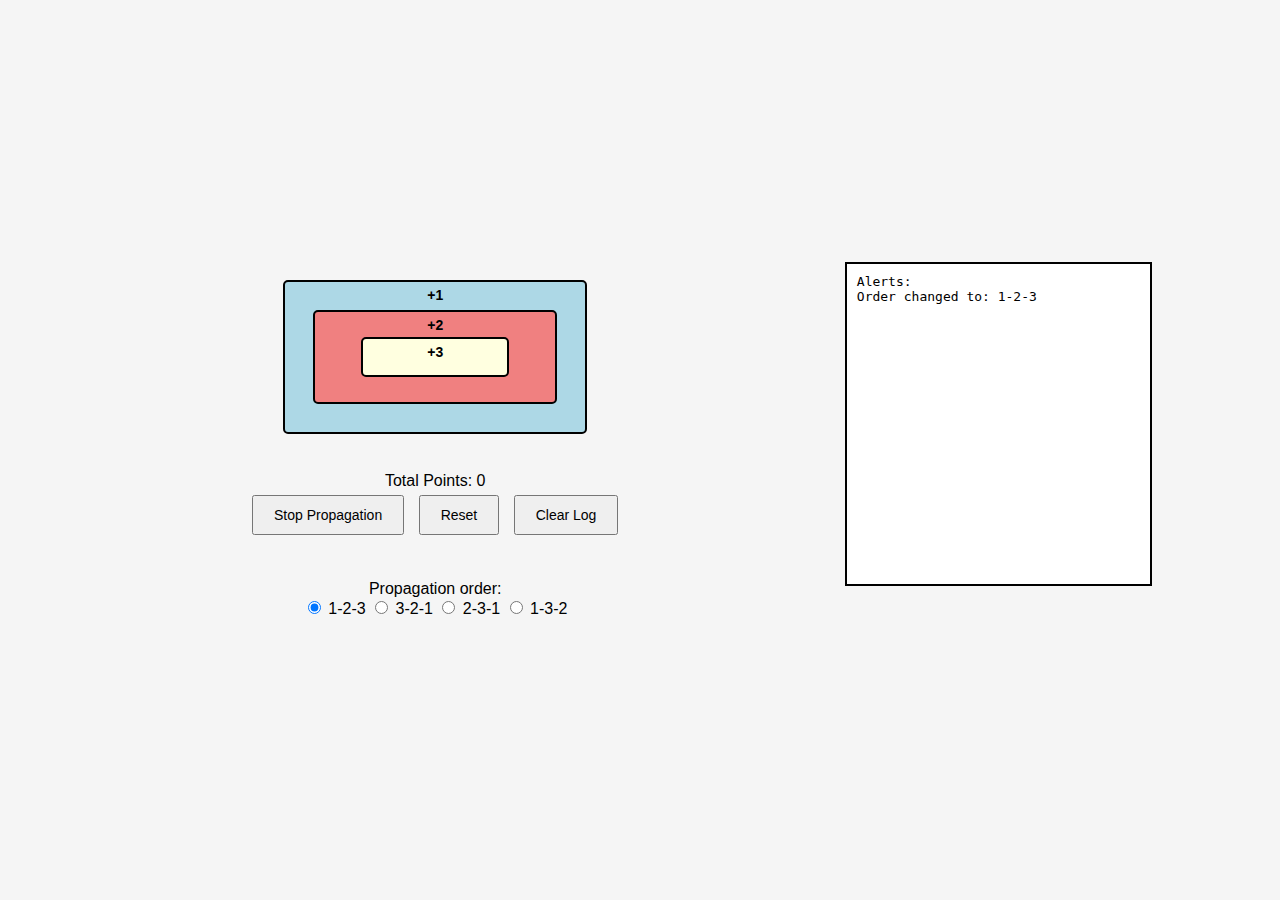
<file: zad1/index.html>
<!DOCTYPE html>
<html lang="en">
<head>
    <meta charset="UTF-8">
    <meta name="viewport" content="width=device-width, initial-scale=1.0">
    <title>Interactive App</title>
    <link rel="stylesheet" href="styles.css">
</head>
<body>
    <div class="app">
        <div class="main">
            <div class="container">
                <div id="blue" class="box blue" data-value="1">
                    <div class="label">+1</div>
                    <div id="red" class="box red" data-value="2">
                        <div class="label">+2</div>
                        <div id="yellow" class="box yellow" data-value="3">
                            <div class="label">+3</div>
                        </div>
                    </div>
                </div>
            </div>
            <div class="controls">
                <button id="togglePropagation">Stop Propagation</button>
                <button id="reset">Reset</button>
                <button id="clearLog">Clear Log</button>
            </div>
            <div id="order-controls" class="order-controls hidden">
                <div>Propagation order:</div>
                <label><input type="radio" name="order" value="1-2-3" checked> 1-2-3</label>
                <label><input type="radio" name="order" value="3-2-1"> 3-2-1</label>
                <label><input type="radio" name="order" value="2-3-1"> 2-3-1</label>
                <label><input type="radio" name="order" value="1-3-2"> 1-3-2</label>
            </div>
        </div>
        <div class="log-container">
            <div id="log" class="log">
                Alerts:
            </div>
        </div>
    </div>
    <script src="zad1.js"></script>
</body>
</html>
</file>
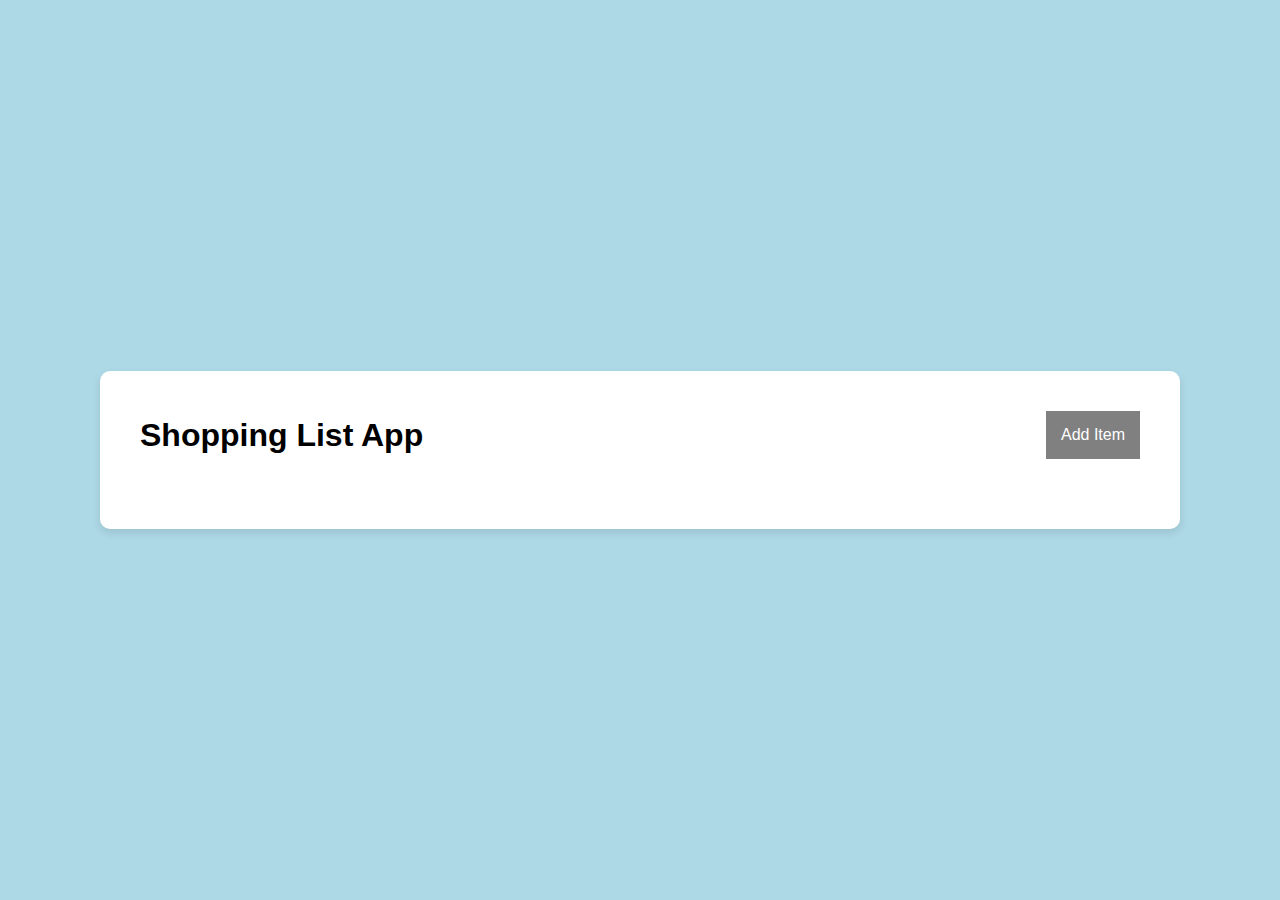
<file: zad2/index.html>
<!DOCTYPE html>
<html lang="en">
<head>
    <meta charset="UTF-8">
    <meta name="viewport" content="width=device-width, initial-scale=1.0">
    <title>Shopping List App</title>
    <link rel="stylesheet" href="styles.css">
</head>
<body>
    <div class="container">
        <div class="header">
            <h1>Shopping List App</h1>
            <button id="add-item-btn">Add Item</button>
        </div>

        <div id="add-item-form">
            <button id="cancel-btn">Cancel</button>
            <div>
                <input type="text" id="item-input" placeholder="Enter item name">
                <input type="checkbox" id="high-priority">
                <label for="high-priority" class="high-priority-label">High Priority</label>
                <button id="save-item-btn">Save Item</button>
            </div>
        </div>

        <ul id="shopping-list"></ul>
    </div>

    <script src="zad2.js"></script>
</body>
</html>
</file>
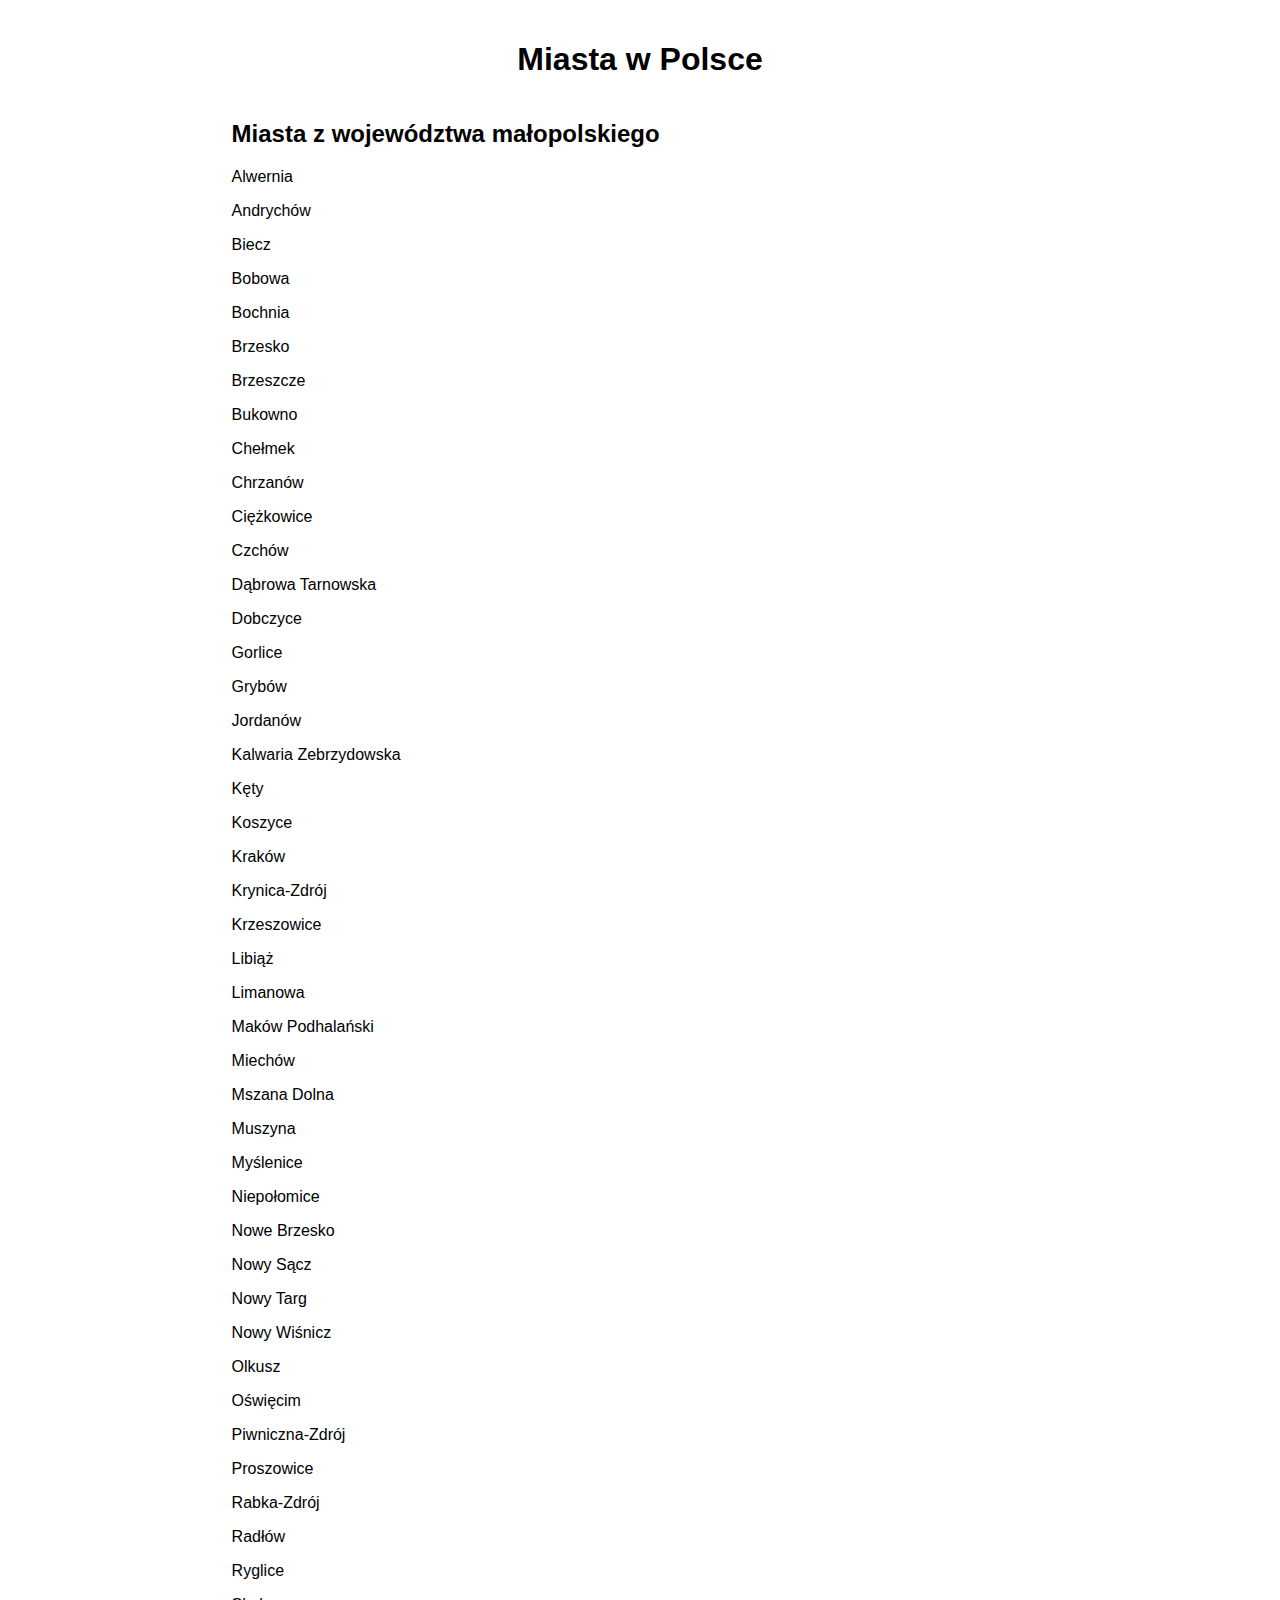
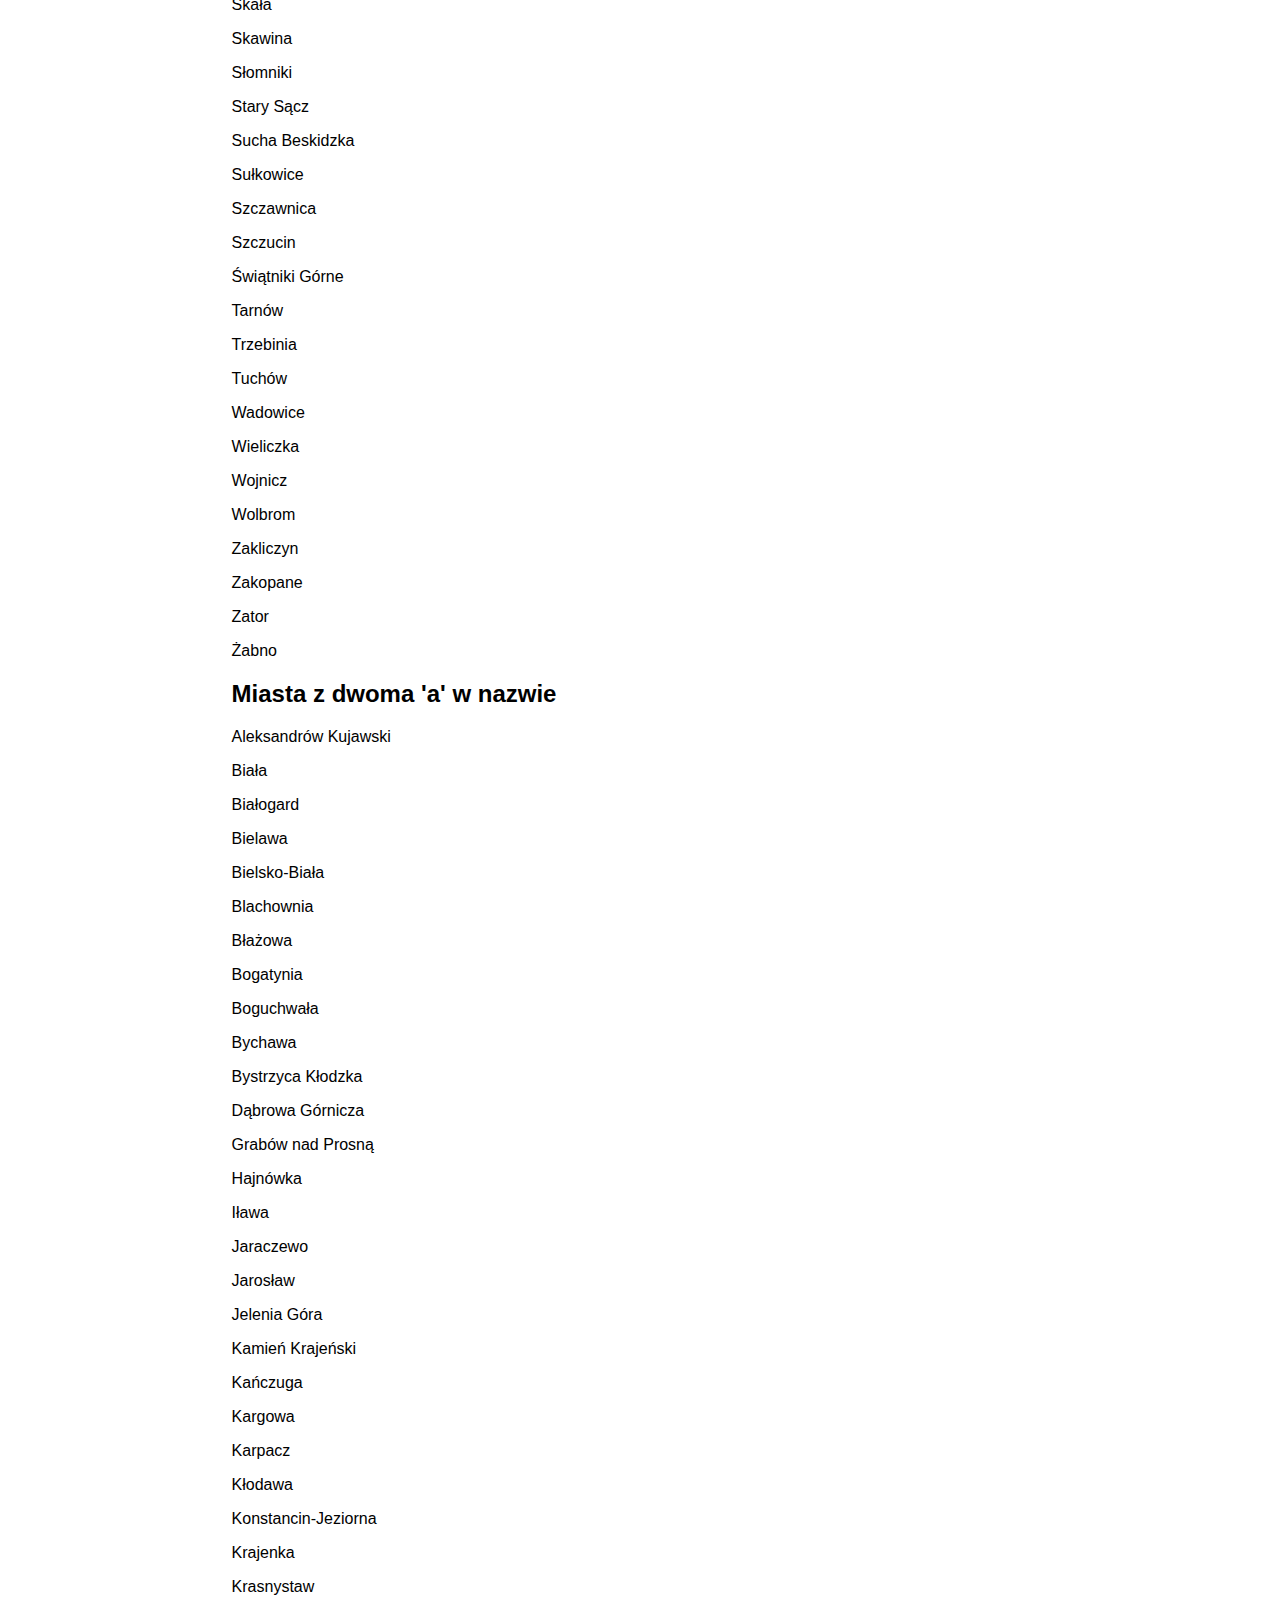
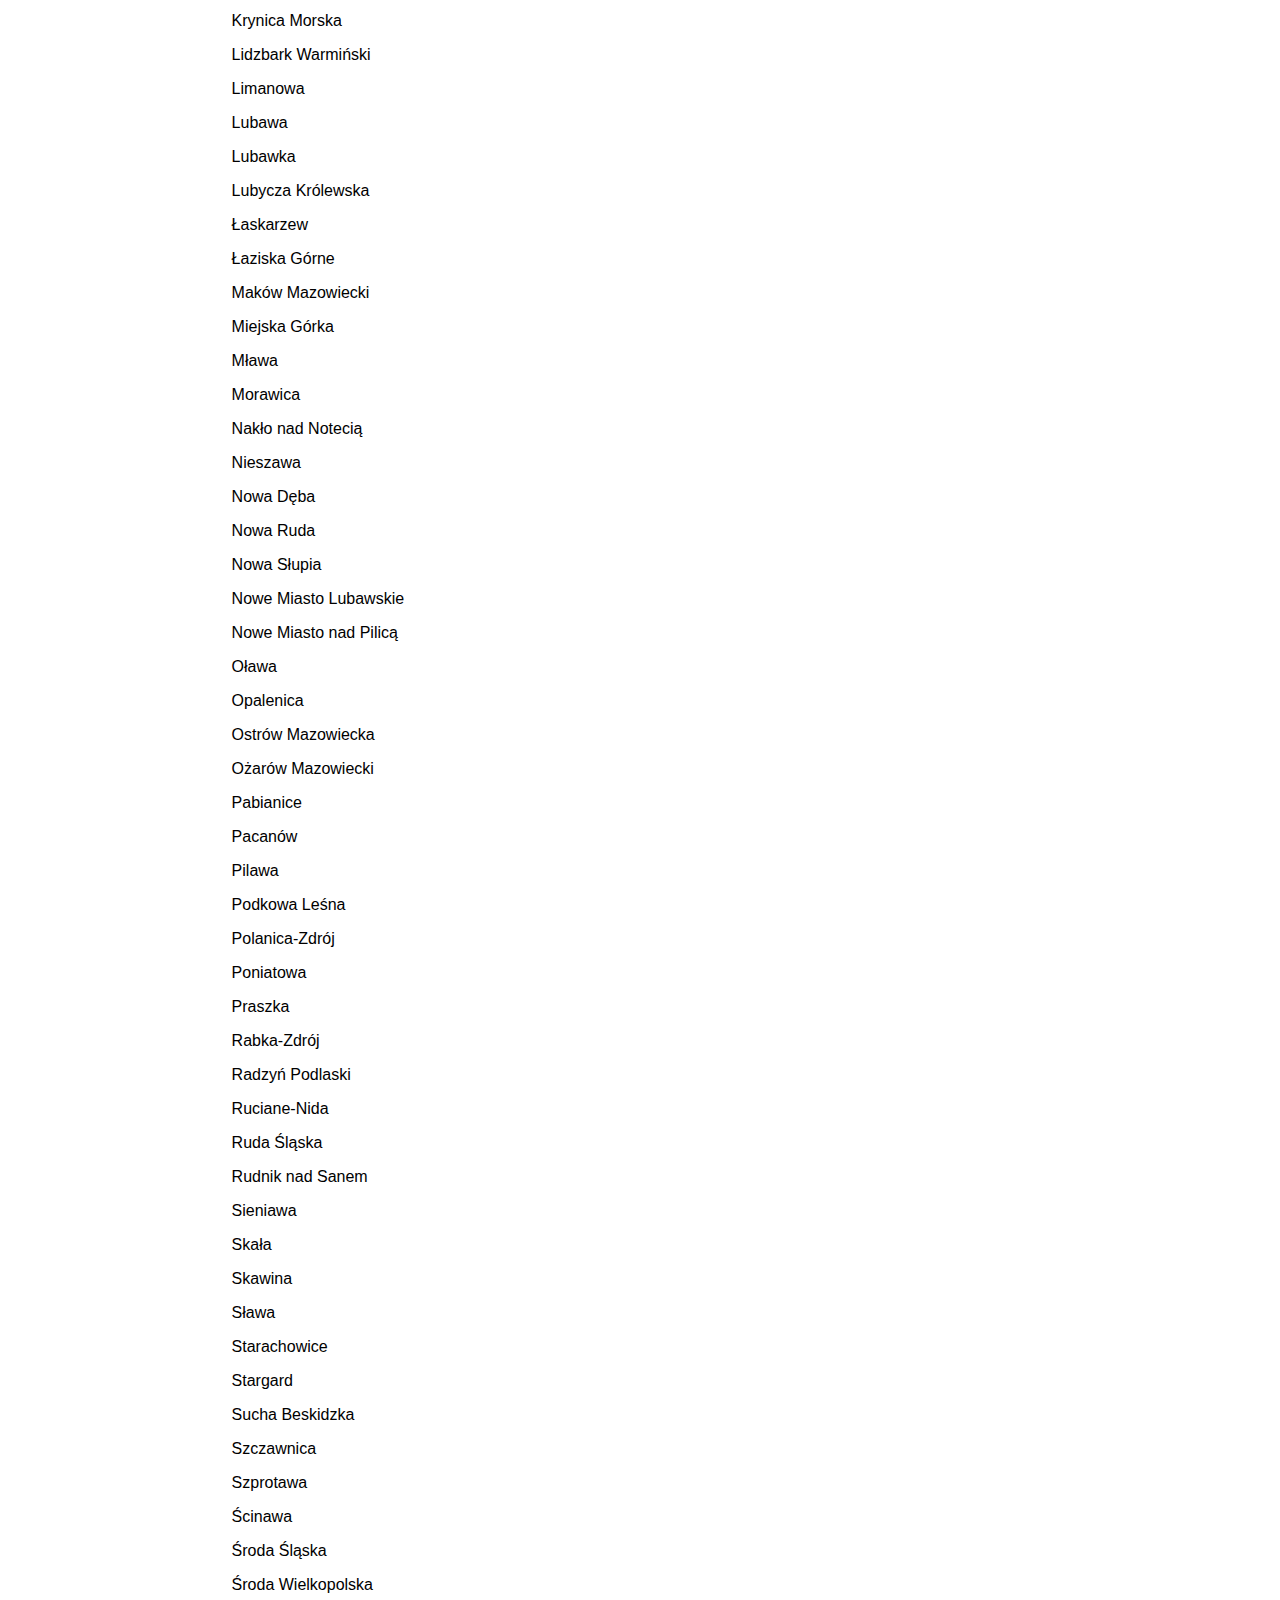
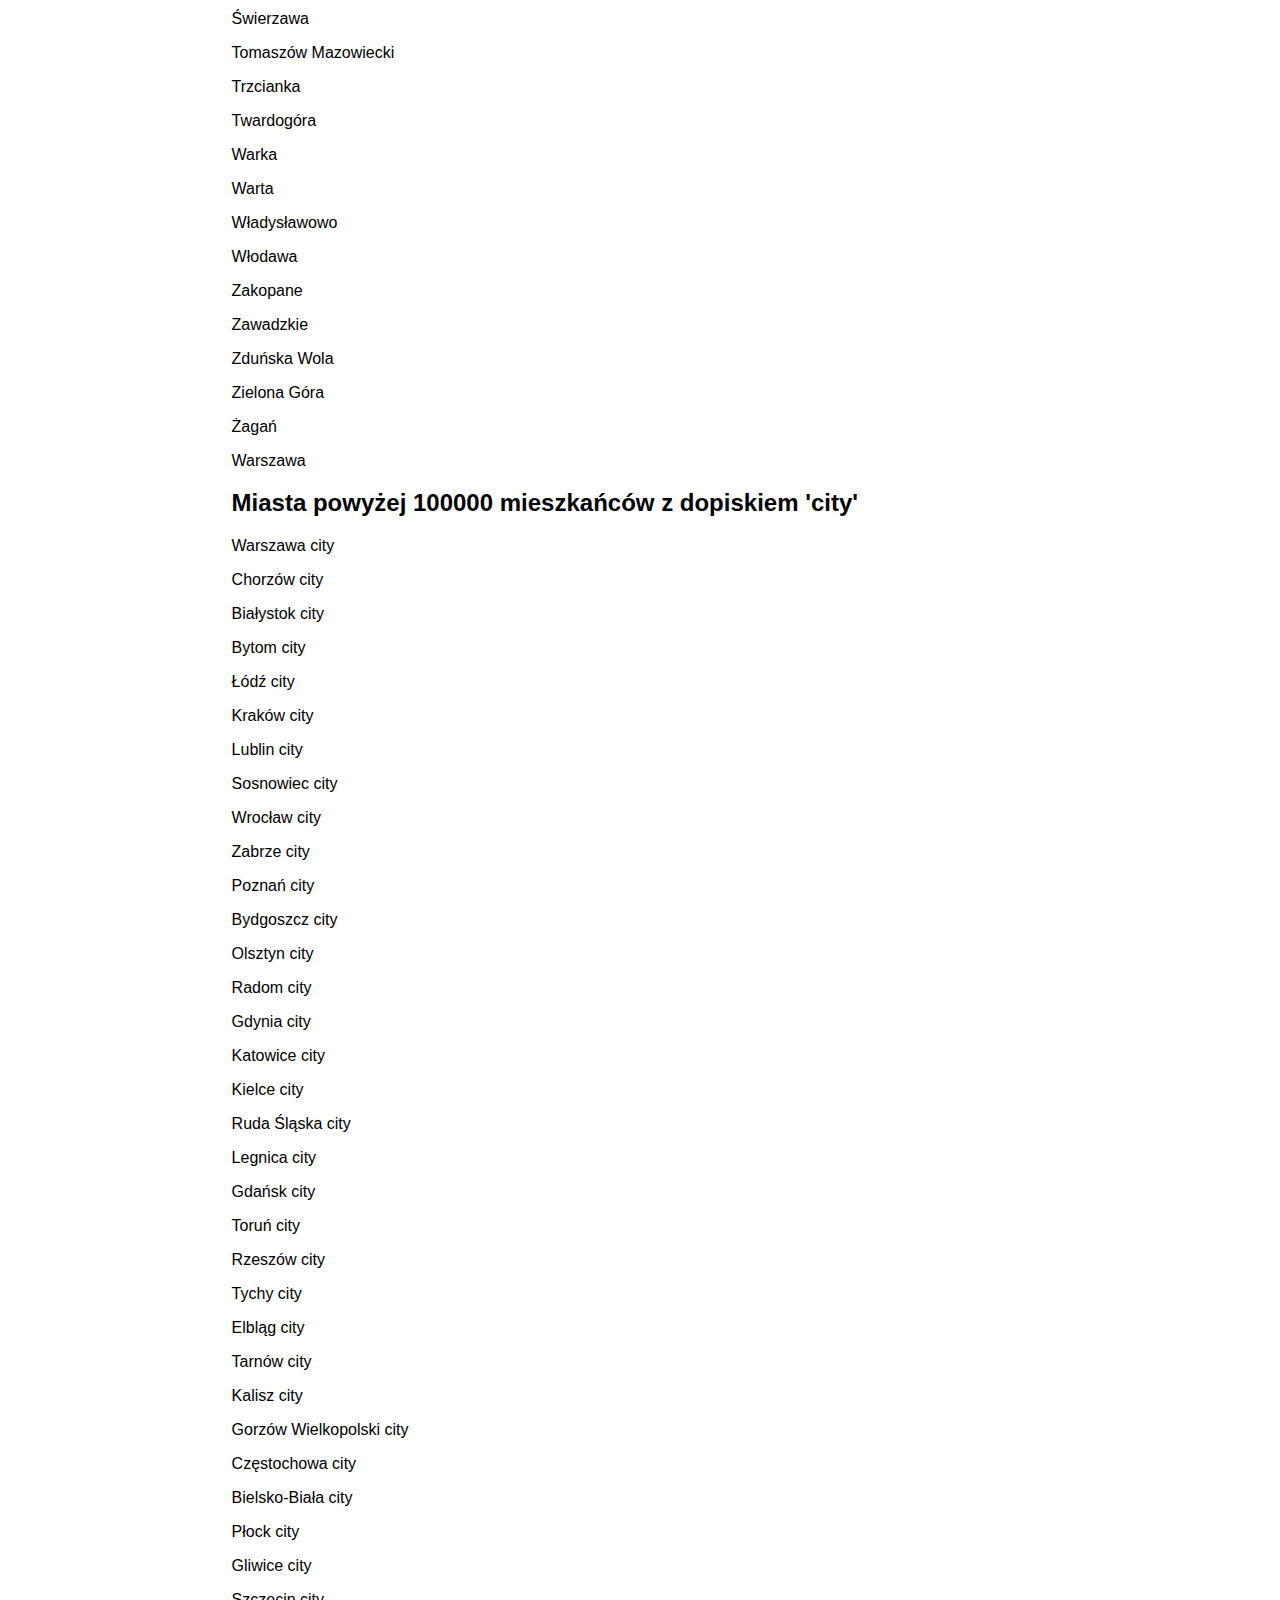
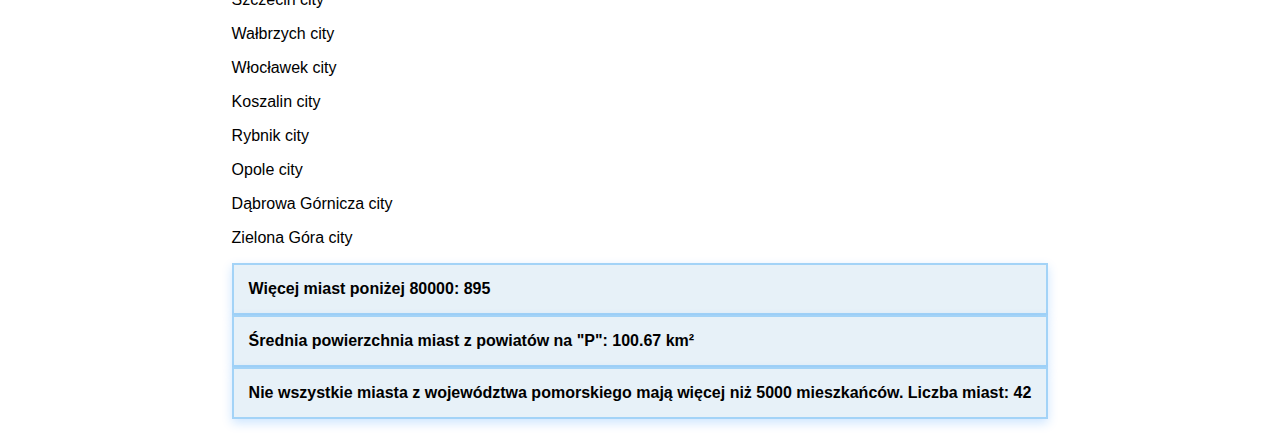
<file: zad3/index.html>
<!DOCTYPE html>
<html lang="pl">
<head>
    <meta charset="UTF-8">
    <meta name="viewport" content="width=device-width, initial-scale=1.0">
    <title>Miasta Polski</title>
    <link rel="stylesheet" href="styles.css">
</head>
<body>

    <h1>Miasta w Polsce</h1>

    <!-- Kontener na wszystkie sekcje wyników -->
    <div class="container">
        <section id="malopolskie">
            <h2>Miasta z województwa małopolskiego</h2>
        </section>

        <section id="twoA">
            <h2>Miasta z dwoma 'a' w nazwie</h2>
        </section>

        <section id="fifthCity">
            <h2>Piąte miasto pod względem gęstości zaludnienia</h2>
        </section>

        <section id="above100000">
            <h2>Miasta powyżej 100000 mieszkańców z dopiskiem 'city'</h2>
        </section>

        <section id="aboveBelow80000">
            <h2>Miasta powyżej i poniżej 80000 mieszkańców</h2>
        </section>

        <section id="averageArea">
            <h2>Średnia powierzchnia miast z powiatów zaczynających się na literę "P"</h2>
        </section>

        <section id="pomorskie">
            <h2>Miasta z województwa pomorskiego większe niż 5000 osób</h2>
        </section>
    </div>

    <script src="zad3.js"></script>
</body>
</html>
</file>
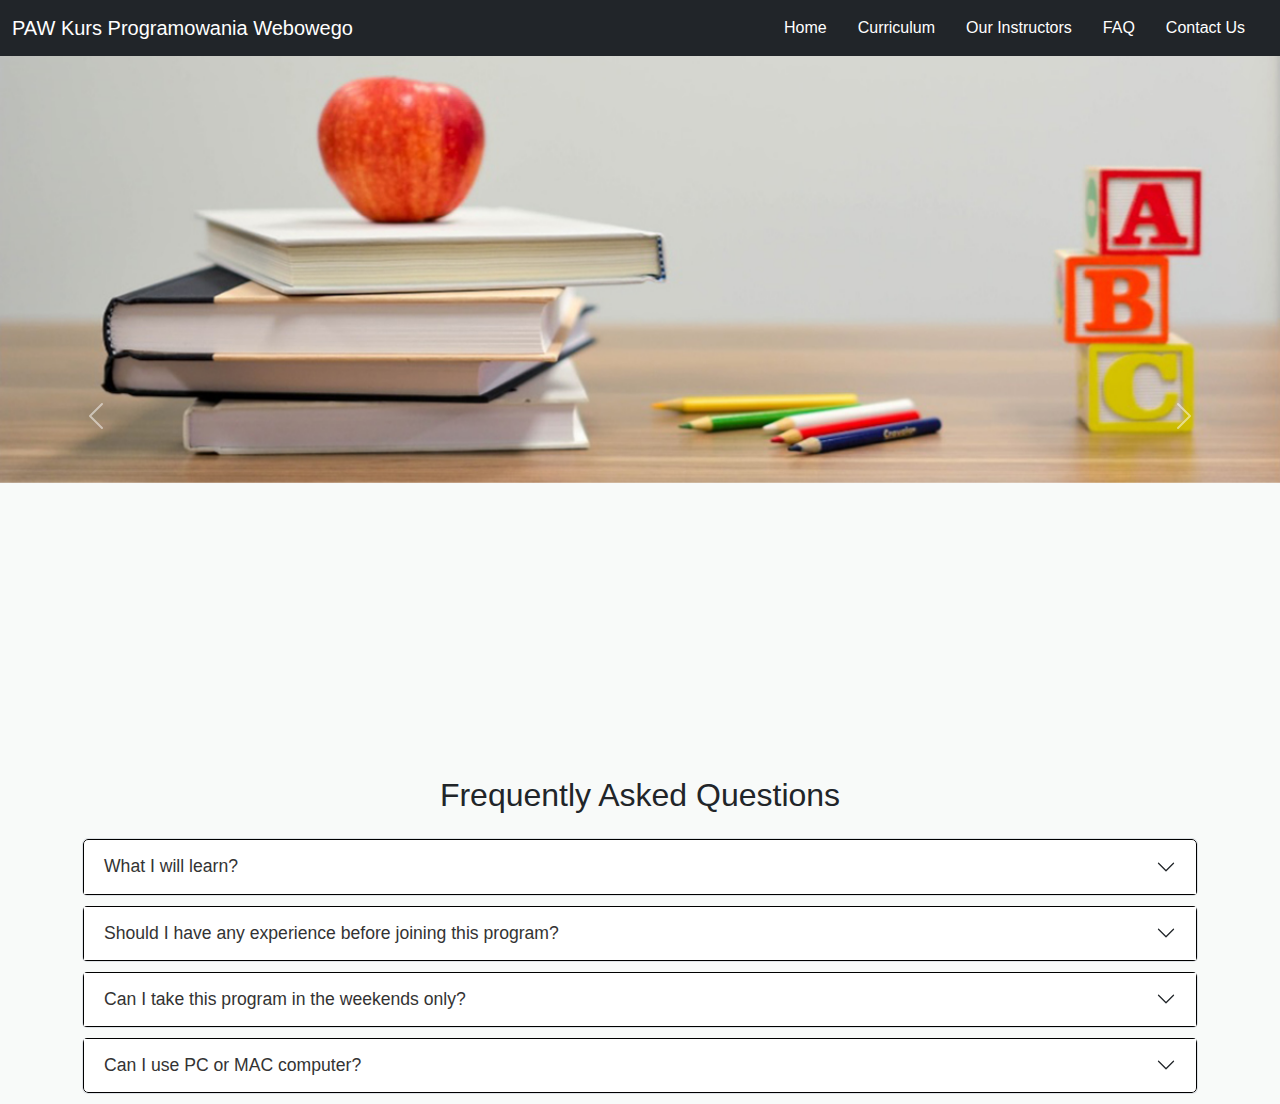
<file: zad5/index.html>
<!DOCTYPE html>
<html lang="pl">

<head>
    <meta charset="UTF-8">
    <meta name="viewport" content="width=device-width, initial-scale=1.0">
    <title>PAW Kurs Programowania Webowego</title>
    <link href="https://cdn.jsdelivr.net/npm/bootstrap@5.3.0-alpha1/dist/css/bootstrap.min.css" rel="stylesheet">
    <link rel="stylesheet" href="styles.css">
</head>

<body>
    <!-- Nagłówek z menu -->
    <nav class="navbar navbar-expand-lg navbar-dark bg-dark">
        <div class="container-fluid">
            <a class="navbar-brand" href="#">PAW Kurs Programowania Webowego</a>
            <button class="navbar-toggler" type="button" data-bs-toggle="collapse" data-bs-target="#navbarNav"
                aria-controls="navbarNav" aria-expanded="false" aria-label="Toggle navigation">
                <span class="navbar-toggler-icon"></span>
            </button>
            <div class="collapse navbar-collapse" id="navbarNav">
                <ul class="navbar-nav ms-auto">
                    <li class="nav-item"><a class="nav-link" href="#">Home</a></li>
                    <li class="nav-item"><a class="nav-link" href="#">Curriculum</a></li>
                    <li class="nav-item"><a class="nav-link" href="#">Our Instructors</a></li>
                    <li class="nav-item"><a class="nav-link" href="#">FAQ</a></li>
                    <li class="nav-item"><a class="nav-link" href="#">Contact Us</a></li>
                </ul>
            </div>
        </div>
    </nav>
    <!-- Karuzela (slider) widoczna tylko na dużych ekranach -->
    <div id="carouselExample" class="carousel slide" data-bs-ride="carousel">
        <div class="carousel-inner">
            <div class="carousel-item active">
                <img src="carousel1.jpg" class="d-block w-100 img-fluid" alt="Slide 1">
            </div>
            <div class="carousel-item">
                <img src="carousel2.jpg" class="d-block w-100 img-fluid" alt="Slide 2">
            </div>
            <div class="carousel-item">
                <img src="carousel4.jpg" class="d-block w-100 img-fluid" alt="Slide 3">
            </div>
            <div class="carousel-item">
                <img src="carousel5.jpg" class="d-block w-100 img-fluid" alt="Slide 4">
            </div>
        </div>
        <button class="carousel-control-prev" type="button" data-bs-target="#carouselExample" data-bs-slide="prev">
            <span class="carousel-control-prev-icon" aria-hidden="true"></span>
            <span class="visually-hidden">Previous</span>
        </button>
        <button class="carousel-control-next" type="button" data-bs-target="#carouselExample" data-bs-slide="next">
            <span class="carousel-control-next-icon" aria-hidden="true"></span>
            <span class="visually-hidden">Next</span>
        </button>
    </div>

    <!-- Sekcja FAQ -->
    <div class="container mt-5" id="faq-section">
        <div class="accordion" id="accordionFAQ">
            <h2 class="text-center mb-4">Frequently Asked Questions</h2>
            <div class="accordion-item">
                <h2 class="accordion-header" id="headingOne">
                    <button class="accordion-button collapsed" type="button" data-bs-toggle="collapse"
                        data-bs-target="#collapseOne" aria-expanded="false" aria-controls="collapseOne">
                        What I will learn?
                    </button>
                </h2>
                <div id="collapseOne" class="accordion-collapse collapse" aria-labelledby="headingOne"
                    data-bs-parent="#accordionFAQ">
                    <div class="accordion-body">
                        You will learn how to build modern web applications, including HTML, CSS, JavaScript, and
                        backend technologies.
                    </div>
                </div>
            </div>
            <div class="accordion-item">
                <h2 class="accordion-header" id="headingTwo">
                    <button class="accordion-button collapsed" type="button" data-bs-toggle="collapse"
                        data-bs-target="#collapseTwo" aria-expanded="false" aria-controls="collapseTwo">
                        Should I have any experience before joining this program?
                    </button>
                </h2>
                <div id="collapseTwo" class="accordion-collapse collapse" aria-labelledby="headingTwo"
                    data-bs-parent="#accordionFAQ">
                    <div class="accordion-body">
                        No prior experience is required. We will start from the basics and gradually move to more
                        advanced topics.
                    </div>
                </div>
            </div>
            <div class="accordion-item">
                <h2 class="accordion-header" id="headingThree">
                    <button class="accordion-button collapsed" type="button" data-bs-toggle="collapse"
                        data-bs-target="#collapseThree" aria-expanded="false" aria-controls="collapseThree">
                        Can I take this program in the weekends only?
                    </button>
                </h2>
                <div id="collapseThree" class="accordion-collapse collapse" aria-labelledby="headingThree"
                    data-bs-parent="#accordionFAQ">
                    <div class="accordion-body">
                        Yes, this program is flexible, and you can take the classes during the weekends.
                    </div>
                </div>
            </div>
            <div class="accordion-item">
                <h2 class="accordion-header" id="headingFour">
                    <button class="accordion-button collapsed" type="button" data-bs-toggle="collapse"
                        data-bs-target="#collapseFour" aria-expanded="false" aria-controls="collapseFour">
                        Can I use PC or MAC computer?
                    </button>
                </h2>
                <div id="collapseFour" class="accordion-collapse collapse" aria-labelledby="headingFour"
                    data-bs-parent="#accordionFAQ">
                    <div class="accordion-body">
                        Both PC and MAC computers are suitable for this program.
                    </div>
                </div>
            </div>
        </div>
    </div>

    <script src="https://cdn.jsdelivr.net/npm/@popperjs/core@2.11.6/dist/umd/popper.min.js"></script>
    <script src="https://cdn.jsdelivr.net/npm/bootstrap@5.3.0-alpha1/dist/js/bootstrap.min.js"></script>
</body>

</html>
</file>
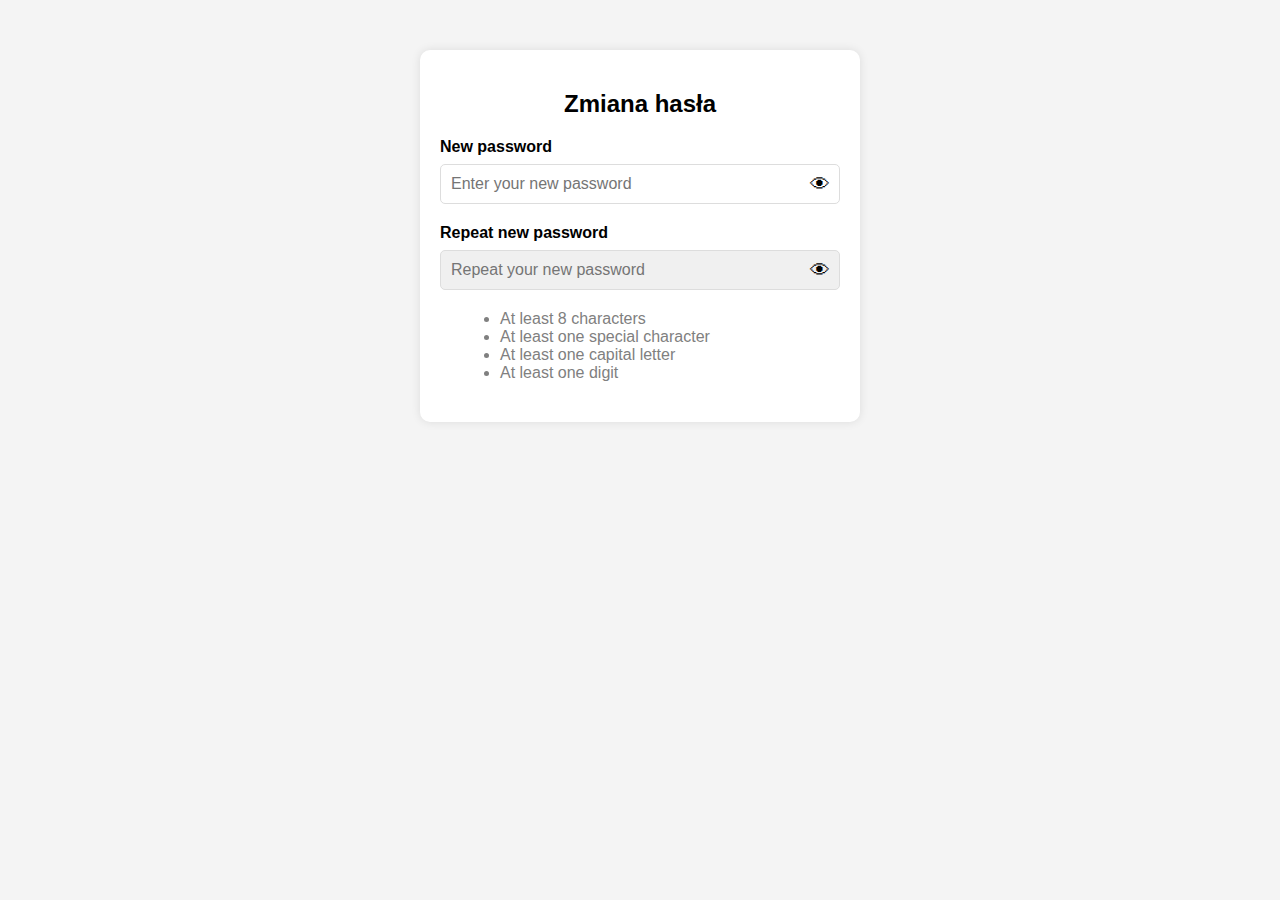
<file: zad6/index.html>
<!DOCTYPE html>
<html lang="pl">
<head>
    <meta charset="UTF-8">
    <meta name="viewport" content="width=device-width, initial-scale=1.0">
    <title>Formularz zmiany hasła</title>
    <link rel="stylesheet" href="styles.css">
</head>
<body>

    <div class="container">
        <h2>Zmiana hasła</h2>
        
        <label for="new-password">New password</label>
        <div class="password-container">
            <input type="password" id="new-password" placeholder="Enter your new password">
            <span id="eye-icon" class="eye-icon">&#128065;</span>
        </div>
        
        <label for="repeat-password">Repeat new password</label>
        <div class="password-container">
            <input type="password" id="repeat-password" placeholder="Repeat your new password" disabled>
            <span id="eye-icon-repeat" class="eye-icon">&#128065;</span>
        </div>

        <div id="password-requirements">
            <ul>
                <li id="min-length" class="requirement">At least 8 characters</li>
                <li id="special-char" class="requirement">At least one special character</li>
                <li id="capital-letter" class="requirement">At least one capital letter</li>
                <li id="digit" class="requirement">At least one digit</li>
            </ul>
        </div>

        <p id="error-message" style="color: red; display: none;">Hasła nie są zgodne!</p>
    </div>

    <script src="zad6.js"></script>
</body>
</html>
</file>
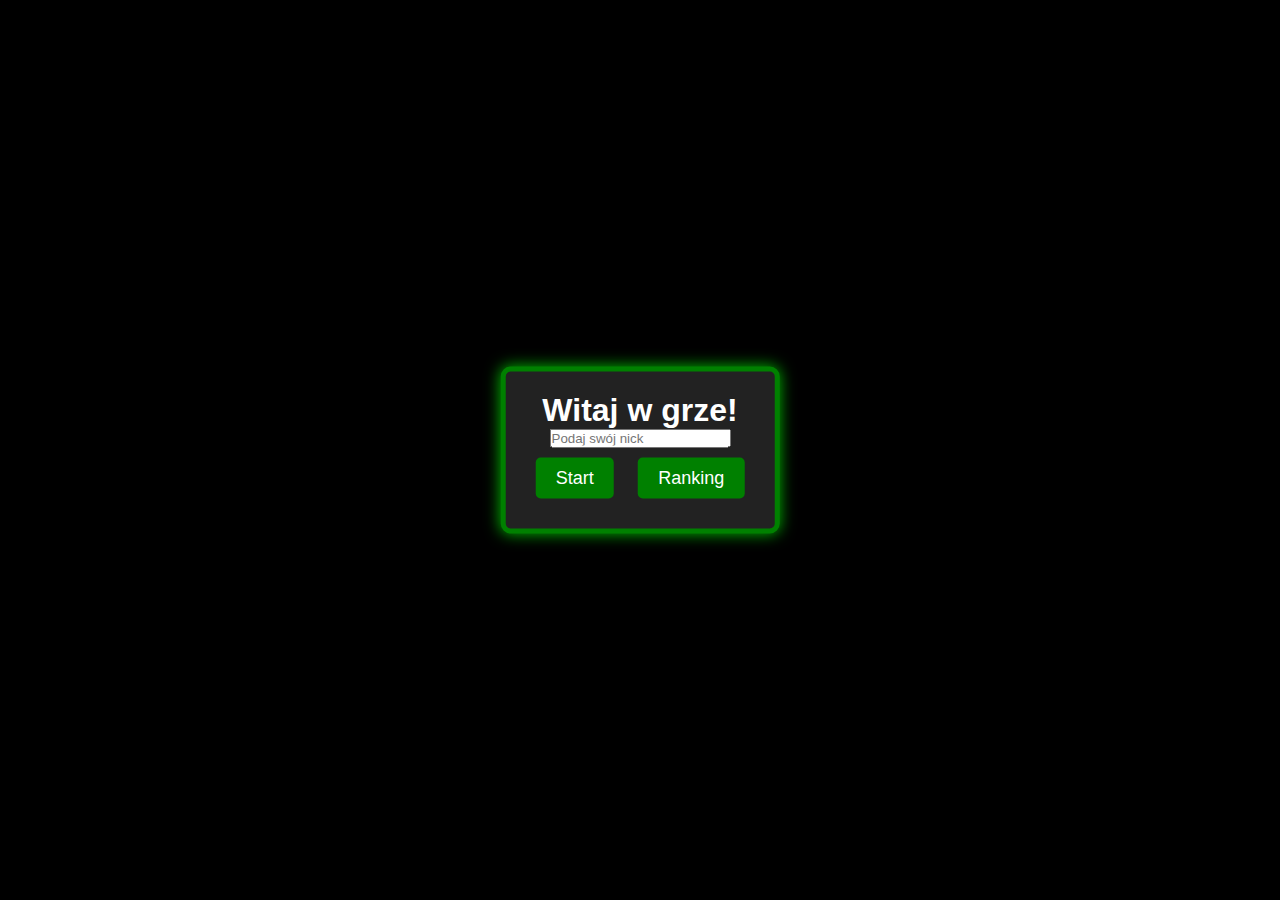
<file: zad7/index.html>
<!DOCTYPE html>
<html lang="pl">
<head>
    <meta charset="UTF-8">
    <meta name="viewport" content="width=device-width, initial-scale=1.0">
    <title>Zombie Shooter</title>
    <link rel="stylesheet" href="styles.css">
</head>
<body>
    <div id="gameContainer">
        <!-- Ekran startowy -->
        <div id="startScreen">
            <div id="startBox">
                <h1>Witaj w grze!</h1>
                <input type="text" id="nickname" placeholder="Podaj swój nick" />
                <div id="buttonsContainer">
                    <button id="startButton">Start</button>
                    <button id="highscoresButton">Ranking</button>
                </div>
            </div>
        </div>

        <!-- Ekran gry -->
        <div id="gameScreen" style="display: none;">
            <canvas id="zombieCanvas"></canvas>
            <div id="pauseMenu" style="display: none;">
                <h2>Gra Zatrzymana</h2>
                
                <!-- Serduszka na ekranie pauzy -->
                <div id="pauseHeartContainer"></div>
                
                <!-- Punkty i zabici -->
                <p id="pausePoints">Punkty: 0</p>
                <p id="pauseKills">Zabici: 0</p>
                
                <button id="resumeButton">Wznów grę</button>
                <button id="restartButton">Restart</button>
                <button id="menuButton">Do menu</button>
            </div>
        </div>

        <!-- Ekran rankingów -->
        <div id="highscoresScreen" style="display: none;">
            <h2>Ranking</h2>
            <ul id="highscoresList"></ul>
            <button id="backToMenuButton">Powrót do menu</button>
        </div>
    </div>

    <script src="zad7.js"></script>
</body>
</html>
</file>
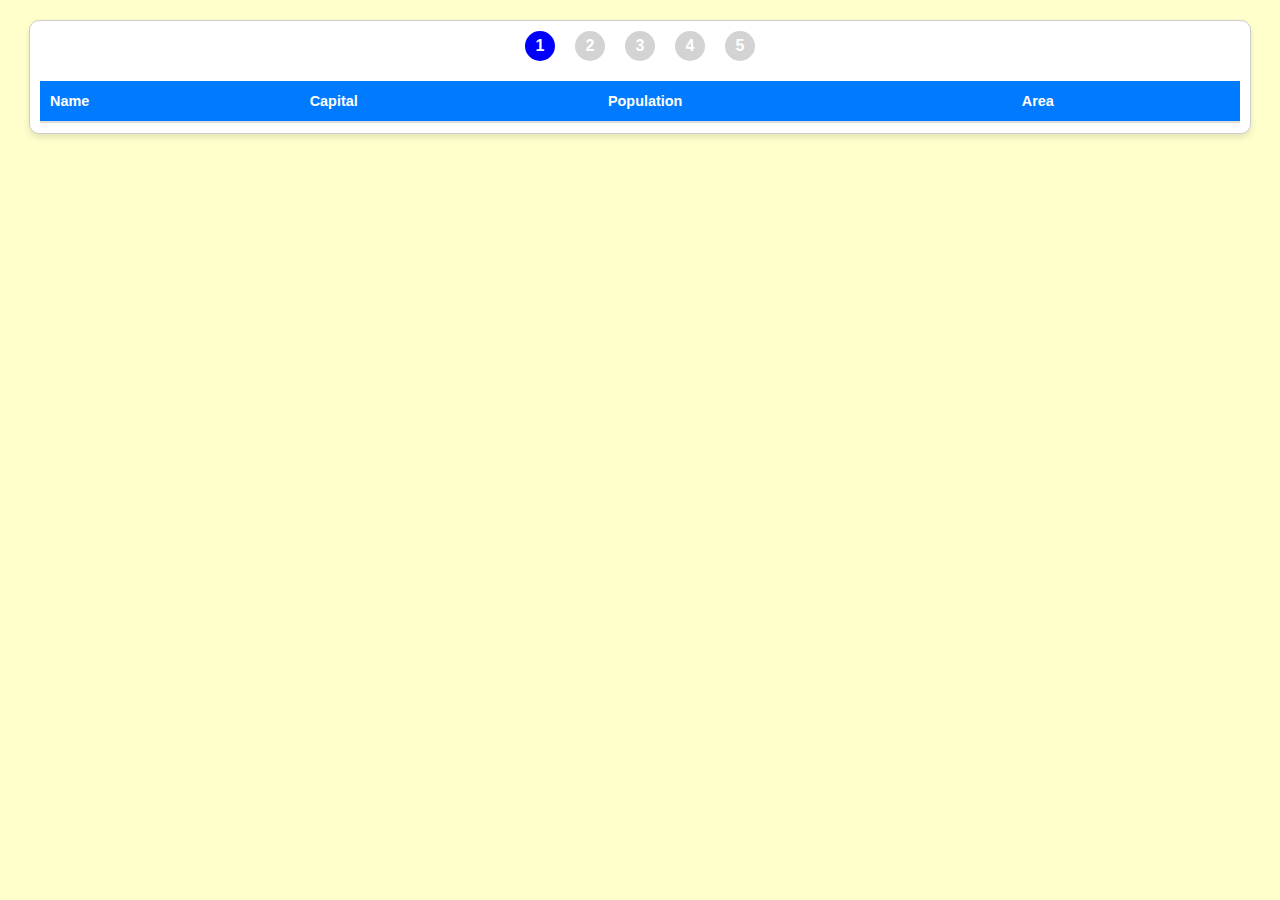
<file: zad8/index.html>
<!DOCTYPE html>
<html lang="en">
<head>
    <meta charset="UTF-8">
    <meta name="viewport" content="width=device-width, initial-scale=1.0">
    <title>Countries Table</title>
    <link rel="stylesheet" href="styles.css">
</head>
<body>
    <div id="app">
        <!-- Header with Indicators -->
        <div class="header">
            <div class="indicator active">1</div>
            <div class="indicator">2</div>
            <div class="indicator">3</div>
            <div class="indicator">4</div>
            <div class="indicator">5</div>
        </div>

        <!-- Table -->
        <table>
            <thead>
                <tr>
                    <th onclick="sortTable('name')" aria-label="Sort by Name">Name</th>
                    <th onclick="sortTable('capital')" aria-label="Sort by Capital">Capital</th>
                    <th onclick="sortTable('population')" aria-label="Sort by Population">Population</th>
                    <th onclick="sortTable('area')" aria-label="Sort by Area">Area</th>
                </tr>
            </thead>
            <tbody id="table-body"></tbody>
        </table>
    </div>
    <script src="zad8.js"></script>
</body>
</html>
</file>
<file: zad1/styles.css>
body {
    font-family: Arial, sans-serif;
    margin: 0;
    padding: 0;
    background-color: #f5f5f5;
    display: flex;
    justify-content: center;
    align-items: center;
    height: 100vh;
}

.app {
    display: flex;
    flex-direction: row;
    justify-content: space-between;
    width: 80%;
}

.main {
    display: flex;
    flex-direction: column;
    align-items: center;
    width: 60%;
}

.container {
    position: relative;
    display: flex;
    justify-content: center;
    align-items: center;
    margin: 20px 0;
    width: 300px;
    height: 150px;
}

.box {
    position: absolute;
    display: flex;
    justify-content: center;
    align-items: center;
    border: 2px solid black;
    border-radius: 5px;
    cursor: pointer;
    text-align: center;
    font-weight: bold;
    color: black;
}

.label {
    position: absolute;
    top: 5px;
    font-size: 14px;
}

.blue {
    width: 100%;
    height: 100%;
    background-color: lightblue;
}

.red {
    width: 80%;
    height: 60%;
    background-color: lightcoral;
}

.yellow {
    width: 60%;
    height: 40%;
    background-color: lightyellow;
}

.controls {
    margin: 20px 0;
    text-align: center;
}

button {
    margin: 5px;
    padding: 10px 20px;
    font-size: 14px;
    cursor: pointer;
}

.order-controls {
    margin: 20px 0;
    text-align: center;
}

.hidden {
    display: none;
}

.log-container {
    width: 30%;
    display: flex;
    justify-content: center;
}

.log {
    width: 100%;
    height: 300px;
    overflow-y: auto;
    border: 2px solid black;
    background-color: white;
    padding: 10px;
    font-family: monospace;
}
</file>
<file: zad2/styles.css>
body {
    font-family: Arial, sans-serif;
    margin: 0;
    padding: 0;
    background-color: #ADD8E6; /* Jasnoniebieskie tło */
    display: flex;
    justify-content: center;
    align-items: center;
    height: 100vh;
}

.container {
    background-color: white;
    padding: 40px; /* Zwiększony padding */
    border-radius: 10px;
    box-shadow: 0 4px 8px rgba(0, 0, 0, 0.1);
    width: 1000px;  /* Zwiększona szerokość kontenera */
    text-align: left;  /* Wyrównanie tekstu do lewej strony */
    position: relative; /* Dodane do pozycjonowania */
}

.header {
    display: flex;
    justify-content: space-between;
    align-items: center;
    margin-bottom: 30px; /* Większy margines */
}

h1 {
    font-size: 32px;  /* Zwiększenie czcionki tytułu */
    margin: 0;
}

#add-item-btn {
    background-color: gray;
    color: white;
    border: none;
    padding: 15px;
    cursor: pointer;
    font-size: 16px; /* Zwiększenie czcionki przycisku */
}

#add-item-btn:hover {
    background-color: darkgray;
}

#add-item-form {
    margin-top: 30px; /* Większy margines */
    display: none;
    border: 1px solid #ccc;
    padding: 40px;  /* Zwiększony padding */
    position: relative; /* Pozwoli na pozycjonowanie wewnętrznych elementów */
}

#add-item-form input[type="text"] {
    padding: 10px;
    width: 72%; /* Zwiększenie szerokości do 100% */
    margin-bottom: 20px; /* Większy margines poniżej inputu */
    font-size: 16px; /* Zwiększenie czcionki pola tekstowego */
}

#add-item-form .high-priority-label {
    margin-left: 1px;
    font-size: 16px; /* Zwiększenie czcionki etykiety */
}

#add-item-form .form-actions {
    display: flex;
    justify-content: space-between;  /* Ustawi przyciski obok siebie */
    width: 100%;
    margin-top: 20px; /* Większy margines od góry */
}

#save-item-btn, #cancel-btn {
    padding: 10px 20px; /* Zwiększony padding */
    cursor: pointer;
    border: none;
    font-size: 16px; /* Zwiększenie czcionki przycisków */
    position: absolute; /* Pozycjonowanie przycisku Cancel w prawym górnym rogu */
    top: 20;
    right: 8px;
}

#save-item-btn {
    background-color: blue;
    color: white;
}

#cancel-btn {
    background-color: red;
    color: white;
    border: none;
    padding: 10px 20px;
    cursor: pointer;
    position: absolute; /* Pozycjonowanie przycisku Cancel w prawym górnym rogu */
    top: 0;
    right: 8px;
}

#save-item-btn:hover, #cancel-btn:hover {
    opacity: 0.8;
}

#shopping-list {
    margin-top: 30px;
    list-style: none;
    padding: 0;
    width: 100%; /* Ustawienie szerokości listy na 100% */
}

#shopping-list li {
    font-size: 20px;  /* Zwiększenie czcionki na liście */
    margin: 10px 0; /* Większy margines między elementami listy */
    cursor: pointer;
    text-align: left; /* Wyrównanie tekstu w liście do lewej */
}

#shopping-list li.high-priority {
    color: red;
}

#shopping-list li.completed {
    text-decoration: line-through;
    color: gray;
}
</file>
<file: zad3/styles.css>
/* Podstawowe style */
body {
    font-family: Arial, sans-serif;
    margin: 20px;
    display: flex;
    flex-direction: column;
    align-items: center;
}

/* Tytuł główny */
h1 {
    text-align: center;
}

/* Tabele */
.results-table {
    width: 100%;
    max-width: 1200px; /* Maksymalna szerokość tabel */
    margin-top: 20px;
    border-collapse: collapse;
}

.results-table th,
.results-table td {
    padding: 15px;
    border: 1px solid #ddd;
    text-align: center;
}

.results-table th {
    background-color: #f2f2f2;
    font-weight: bold;
}

/* Wyróżnienie trzech ostatnich sekcji wyników */
#aboveBelow80000, #averageArea, #pomorskie {
    font-size: 18px;
    font-weight: bold;
    background-color: #e7f1f8;
    border: 2px solid #a3d3f7;
    padding: 15px;
    box-shadow: 0 4px 10px rgba(0, 123, 255, 0.2);
}

/* Efekt przy najechaniu */
.results-table td:hover {
    background-color: #f1f1f1;
    cursor: pointer;
}

/* Styl paragrafów w sekcjach */
#aboveBelow80000 p, #averageArea p, #pomorskie p {
    font-size: 16px;
    margin: 0;
}

/* Responsywność dla mniejszych ekranów */
@media (max-width: 900px) {
    .results-table th,
    .results-table td {
        padding: 10px;
    }
}

@media (max-width: 600px) {
    .results-table th,
    .results-table td {
        padding: 8px;
        font-size: 14px;
    }
}
</file>
<file: zad5/styles.css>
:root {
    --primary-color: #007bff; /* Kolor główny */
    --dark-color: #343a40;   /* Kolor ciemnego tła */
    --light-color: #fff;     /* Kolor jasny */
}

/* Tło całej strony */
body {
    font-family: Arial, sans-serif;
    margin: 0;
    padding: 0;
    background-color: #f8faf9;
}

/* Nagłówek */
.navbar {
    background-color: var(--dark-color);
}

.navbar-brand,
.nav-link {
    color: var(--light-color) !important;
}

.nav-link {
    margin-right: 15px;
    font-weight: 500;
}

/* Karuzela */
.carousel {
    height: 80vh; /* Wysokość zmniejszona dla lepszej widoczności na ekranach */
}

.carousel-inner {
    height: 100%;
}

.carousel-item img {
    object-fit: cover;
    height: 100%;
}

/* Poziome paski do karuzeli (wskaźniki) */
.carousel-indicator {
    width: 30px;  /* Zwiększamy rozmiar */
    height: 30px;
    border-radius: 50%;
    background-color: #007bff;  /* Niebieski kolor dla wszystkich */
    margin: 0 8px;
    border: none;
    transition: background-color 0.3s ease; /* Dodajemy płynne przejście koloru */
}

.carousel-indicator.active {
    background-color: #0056b3;  /* Ciemniejszy niebieski dla aktywnego wskaźnika */
}

/* Dodajemy efekty hover na wskaźnikach */
.carousel-indicator:hover {
    background-color: #0056b3;  /* Ciemniejszy niebieski przy najechaniu */
}

/* Sekcja Accordion */
.accordion-button:not(.collapsed) {
    background-color: var(--primary-color);
    color: var(--light-color);
}

.accordion-button {
    color: #333;
    font-weight: 500;
}

.accordion-item {
    margin-bottom: 10px;
    border-radius: 5px;
    overflow: hidden;
}

.accordion-button:focus {
    box-shadow: none;
}

/* Ukrywanie karuzeli na bardzo małych ekranach */
@media (max-width: 768px) {
    .carousel {
        height: 50vh; /* Zamiast ukrywać, zmniejszamy wysokość */
    }

    .carousel-item img {
        object-fit: contain;
    }
}

/* Dostosowanie marginesów */
.container {
    margin-top: 50px;
}

/* Poprawki dla responsywności */
@media (max-width: 992px) {
    .navbar-nav {
        text-align: center;
    }

    .nav-link {
        margin-right: 0;
        margin-bottom: 10px;
    }

    .accordion-item {
        margin: 15px 0;
    }
}

/* Efekty hover */
.nav-link:hover {
    color: var(--primary-color) !important;
}

.accordion-button:hover {
    background-color: var(--primary-color);
    color: var(--light-color);
    transition: all 0.3s ease;
}

/* Ukryj karuzelę na małych ekranach */
@media (max-width: 991.98px) {
    #carouselExample {
        display: none;
    }
}

/* Ukryj wskaźniki karuzeli (cztery prostokąty) na małych ekranach */
@media (max-width: 991.98px) {
    #carouselIndicators {
        display: none;
    }
}

/* Stylizacja FAQ: dodajemy odpowiedni margines */
#faq-section {
    margin-top: 0px !important; /* Możesz dostosować do swoich potrzeb */
}

/* Styl dla sekcji FAQ */
.accordion-button {
    font-size: 1.1rem; /* Zwiększamy czcionkę */
}

.accordion-body {
    font-size: 1rem; /* Dopasowanie tekstu w FAQ */
}

/* Stylizacja aktywnego przycisku w FAQ */
.accordion-button:not(.collapsed) {
    background-color: var(--primary-color);
    color: var(--light-color);
}

.accordion-button.collapsed {
    background-color: #fff;
    color: #333;
    border: 1px solid #ddd; /* Dodajemy cienką ramkę wokół przycisku */
}

/* Dostosowanie początkowego stanu FAQ - zwinięte pytania */
.accordion-button.collapsed {
    background-color: #fff;
    color: #333;
    border: 1px solid #ddd;
}

/* Zmiana stylu przycisków FAQ - zmiana tła dla zwiniętych */
.accordion-button.collapsed {
    background-color: #fff;
    color: #333;
    border: 1px solid #000000;
}
</file>
<file: zad6/styles.css>
body {
    font-family: Arial, sans-serif;
    background-color: #f4f4f4;
    padding: 50px;
    margin: 0;
}

.container {
    background-color: white;
    padding: 20px;
    border-radius: 10px;
    box-shadow: 0 0 10px rgba(0, 0, 0, 0.1);
    width: 400px;
    margin: auto;
}

h2 {
    text-align: center;
    margin-bottom: 20px;
}

label {
    display: block;
    margin-bottom: 8px;
    font-weight: bold;
}

.password-container {
    position: relative;
    margin-bottom: 20px;
}

input[type="password"] {
    width: 100%;
    padding: 10px;
    font-size: 16px;
    border: 1px solid #ddd;
    border-radius: 5px;
    box-sizing: border-box;  /* Ensure padding doesn't change input size */
}

input[disabled] {
    background-color: #f0f0f0;  /* Slightly change background color to show it's disabled */
}

.eye-icon {
    position: absolute;
    right: 10px;
    top: 50%;
    transform: translateY(-50%);
    cursor: pointer;
    font-size: 20px;  /* Make the icon a bit bigger */
}

#password-requirements {
    margin-bottom: 20px;
}

.requirement {
    color: gray;
    margin-left: 20px;
}

.requirement.green {
    color: green;
}

.requirement.completed::before {
    content: "✔ ";
    color: green;
}

#new-password {
    width: 100%;
    padding: 10px;
    font-size: 16px;
    border: 1px solid #ddd;
    border-radius: 5px;
    box-sizing: border-box; /* Ensure padding doesn't change input size */
}

#repeat-password {
    width: 100%;
    padding: 10px;
    font-size: 16px;
    border: 1px solid #ddd;
    border-radius: 5px;
    box-sizing: border-box; /* Ensure padding doesn't change input size */
}

#error-message {
    margin-top: 10px;
}
</file>
<file: zad8/styles.css>
/* Global Styles */
body {
    background-color: #ffffcc; /* jasno żółte tło */
    font-family: Arial, sans-serif;
    margin: 0;
    padding: 0;
    color: #333;
}

#app {
    max-width: 1200px;
    margin: 20px auto;
    padding: 10px;
    border: 1px solid #ccc;
    border-radius: 10px;
    background-color: #fff;
    box-shadow: 0 4px 6px rgba(0, 0, 0, 0.1);
}

/* Header Styles */
.header {
    display: flex;
    justify-content: center;
    gap: 10px;
    margin-bottom: 20px;
}

/* Podstawowe style dla wskaźników */
.indicator {
    display: inline-block;
    width: 30px;
    height: 30px;
    border-radius: 50%;
    margin: 0 5px;
    background-color: lightgray;
    cursor: pointer;
    text-align: center;
    line-height: 30px;
    color: white;
    font-weight: bold;
}

/* Wskaźnik aktywny */
.indicator.active {
    background-color: blue;
}

.indicator:hover {
    background-color: #0056b3;
}

/* Table Styles */
table {
    width: 100%;
    border-collapse: collapse;
    margin: 0;
    font-size: 0.9rem;
}

th {
    background-color: #007bff;
    color: white;
    cursor: pointer;
    padding: 12px 10px;
    text-align: left;
    border-bottom: 2px solid #ddd;
    transition: background-color 0.3s ease;
}

th:hover {
    background-color: #0056b3;
}

tr {
    border-bottom: 1px solid #ddd;
    transition: background-color 0.2s ease;
}

tr:hover {
    background-color: #f9f9f9;
}

td {
    padding: 10px;
    vertical-align: middle;
}

/* Subregion Row */
.subregion-row {
    background-color: #e0f7fa;
    font-weight: bold;
    cursor: pointer;
    transition: background-color 0.3s ease;
}

.subregion-row:hover {
    background-color: #b2ebf2;
}

/* Country Row */
.country-row {
    display: none;
}

/* Responsive Design */
@media screen and (max-width: 768px) {
    table {
        font-size: 0.8rem;
    }

    .indicator {
        width: 40px;
        height: 40px;
        font-size: 1rem;
    }
}

/* Country rows are hidden by default */
.country-row {
    display: none;
}

/* Add visible class to display rows */
.country-row.visible {
    display: table-row;
}
</file>
<file: zad7/styles.css>
/* Resetowanie domyślnych marginesów i paddingu */
* {
    margin: 0;
    padding: 0;
    box-sizing: border-box;
}

/* Podstawowe ustawienia strony */
body {
    font-family: Arial, sans-serif;
    background-color: #000;
    color: #fff;
    overflow: hidden; /* Zapobiega przewijaniu strony */
}

/* Kontener główny gry */
#gameContainer {
    width: 100%;
    height: 100vh;
    display: flex;
    justify-content: center;
    align-items: center;
    position: relative;
}

/* Wspólne ustawienia dla wszystkich ekranów */
#startScreen, #highscoresScreen, #gameScreen {
    text-align: center;
    position: absolute;
    top: 50%;
    left: 50%;
    transform: translate(-50%, -50%);
}

/* Ekran startowy */
#startBox {
    border: 5px solid green;
    padding: 20px;
    background-color: #222;
    border-radius: 10px;
    max-width: 400px;
    margin: auto;
    box-shadow: 0 0 15px rgba(0, 255, 0, 0.7);
}

/* Przycisk w ekranie startowym */
#startButton, #highscoresButton, #resumeButton, #restartButton, #menuButton, #backToMenuButton {
    background-color: green;
    color: white;
    border: none;
    padding: 10px 20px;
    margin: 10px;
    cursor: pointer;
    font-size: 18px;
    border-radius: 5px;
    transition: background-color 0.3s;
}

/* Styl dla przycisków po najechaniu */
#startButton:hover, 
#highscoresButton:hover, 
#resumeButton:hover, 
#restartButton:hover, 
#menuButton:hover, 
#backToMenuButton:hover {
    background-color: darkgreen;
}

/* Ustawienia dla canvas (tła gry) */
canvas {
    background-color: #333;
    display: block;
    border: 2px solid #fff;
}

/* Statystyki gry w prawym górnym rogu */
#gameStats {
    position: absolute;
    top: 20px;
    left: 20px;
    color: white;
    font-size: 20px;
    z-index: 10;
}

/* Ekran pauzy */
#pauseMenu {
    position: absolute;
    top: 50%;
    left: 50%;
    transform: translate(-50%, -50%);
    z-index: 20;
    color: white;
    font-size: 24px;
    background-color: rgba(0, 0, 0, 0.7);
    padding: 30px;
    border-radius: 10px;
    box-shadow: 0 0 15px rgba(0, 255, 0, 0.7);
}

/* Lista rankingów */
#highscoresList {
    list-style-type: none;
    padding: 0;
    margin-top: 20px;
}

#highscoresList li {
    font-size: 20px;
    margin-bottom: 10px;
    color: lightgreen;
}

/* Responsywność dla małych ekranów (telefonów) */
@media (max-width: 600px) {
    #startBox, #pauseMenu, #highscoresScreen {
        width: 90%;
        font-size: 16px;
    }

    #gameStats {
        font-size: 16px;
    }

    canvas {
        width: 100%;
        height: auto;
    }
}
</file>
